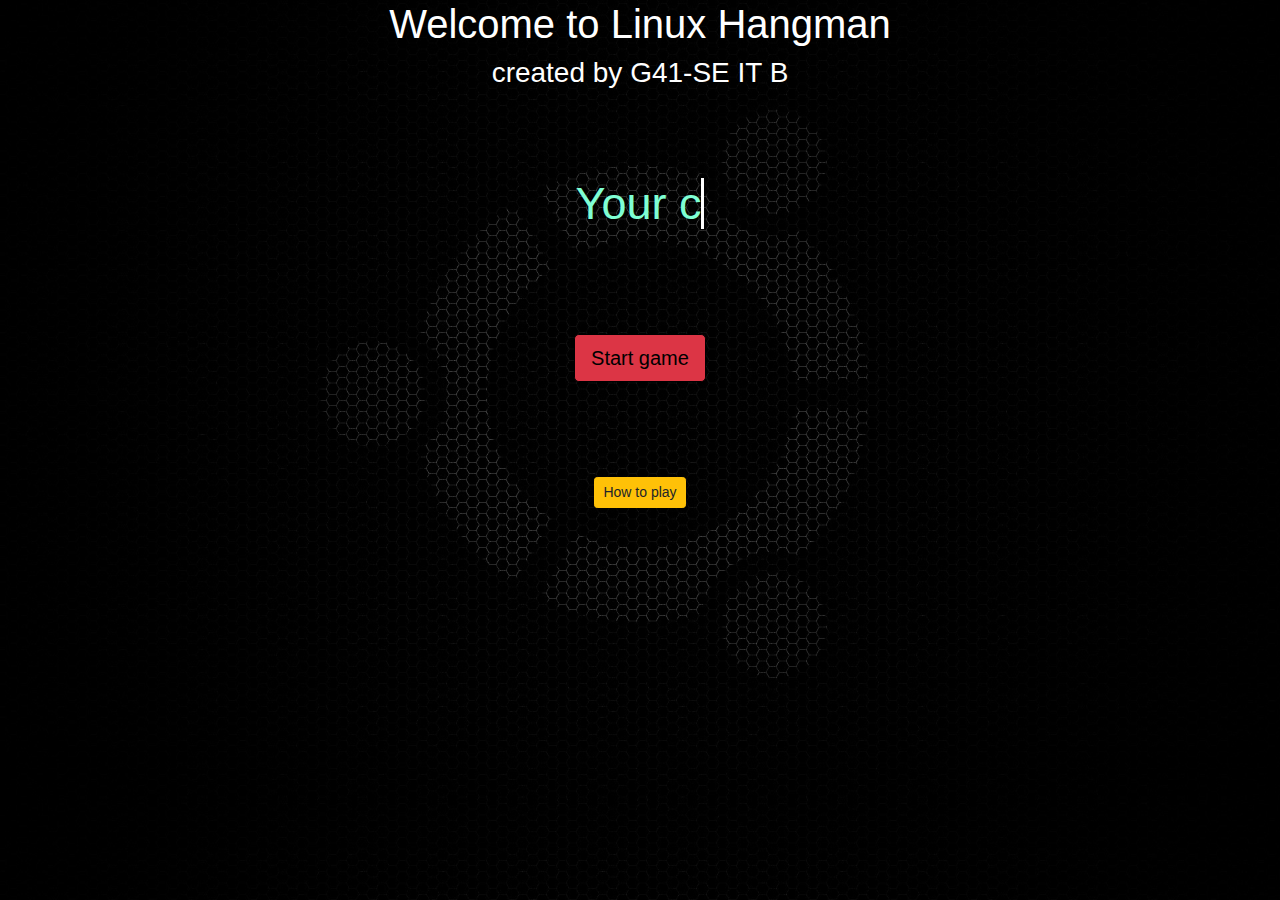
<file: index.html>
<!DOCTYPE html>
<html>
    <head>
        <title>Hangman Linux</title>
        <link rel="stylesheet" href="https://stackpath.bootstrapcdn.com/font-awesome/4.7.0/css/font-awesome.min.css" integrity="sha384-wvfXpqpZZVQGK6TAh5PVlGOfQNHSoD2xbE+QkPxCAFlNEevoEH3Sl0sibVcOQVnN" crossorigin="anonymous">
        <link rel="stylesheet" href="start.css">
        <link rel="stylesheet" href="https://stackpath.bootstrapcdn.com/bootstrap/4.5.2/css/bootstrap.min.css" integrity="sha384-JcKb8q3iqJ61gNV9KGb8thSsNjpSL0n8PARn9HuZOnIxN0hoP+VmmDGMN5t9UJ0Z" crossorigin="anonymous">
        <script src="https://ajax.googleapis.com/ajax/libs/jquery/3.5.1/jquery.min.js"></script>
        <script src="start.js"></script>
    </head>
    <body>
        <header>
            <h1>Welcome to Linux Hangman</h1>
            <h3>created by G41-SE IT B</h3>
        </header>
          <br>
          <br>
          <br>
        <div id="story">
            <p class="typewrite" data-period="2000" data-type='[ "Your computer is hacked by Chaos Computer Club!!!", "Your data is at risk.....The only way to gain access to your computer is by winning the game!" ]'>
              <span class="wrap"></span>
            </p>
            <br>
            <a href="game.html">
            <button id="play"type="button" class="btn btn-danger btn btn-outline-dark btn-lg">Start game</button>
            </a>
            <br>
            <br>
            <a href="how.html">
            <button type="button" class="btn btn-warning btn-sm">How to play</button>
            </a>
        </div>

          <div id="howb"></div>
        
    </body>
</html>
</file>
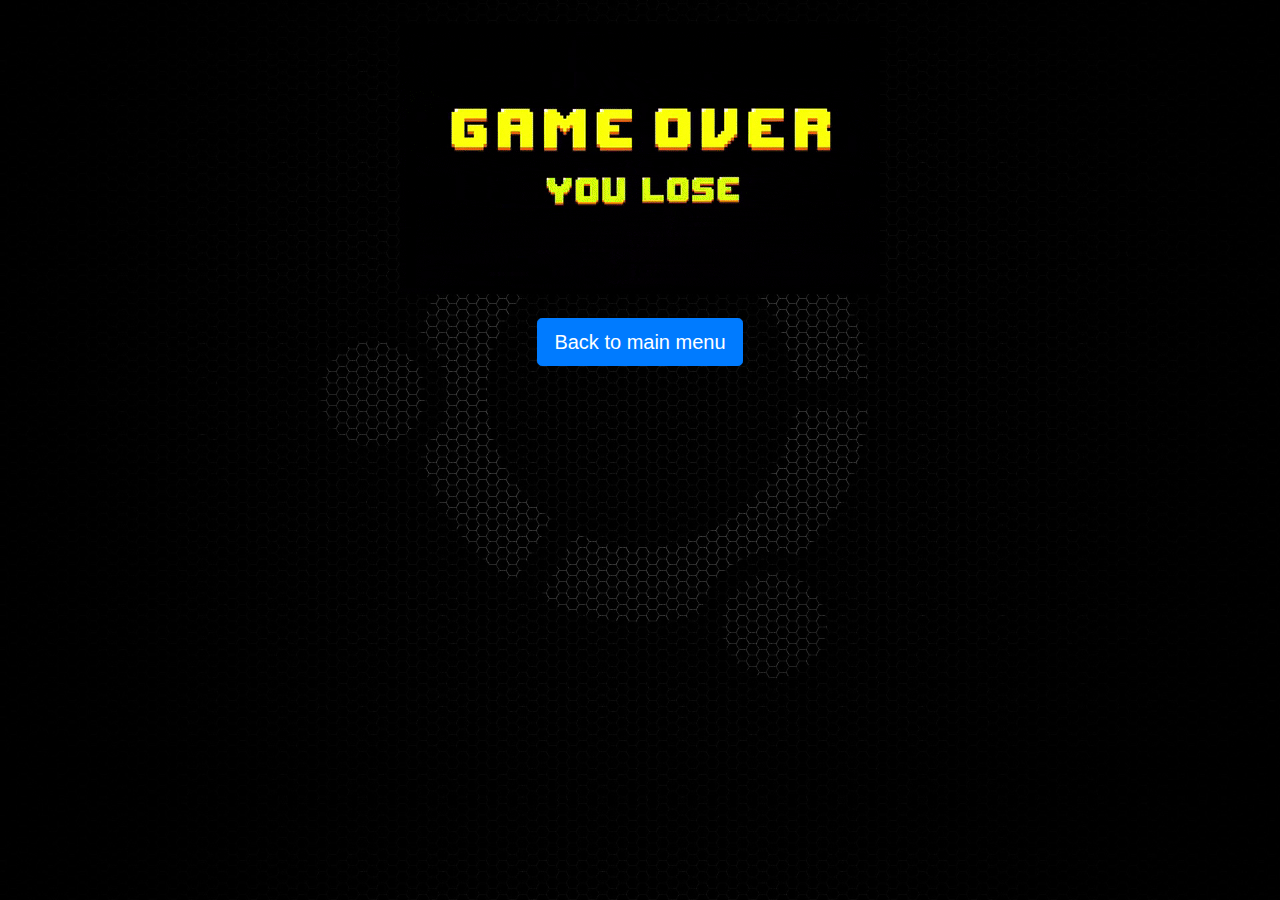
<file: defeat.html>
<!DOCTYPE html>
<html>
    <head>
        <title>How to play</title>
        <link rel="stylesheet" href="https://stackpath.bootstrapcdn.com/font-awesome/4.7.0/css/font-awesome.min.css" integrity="sha384-wvfXpqpZZVQGK6TAh5PVlGOfQNHSoD2xbE+QkPxCAFlNEevoEH3Sl0sibVcOQVnN" crossorigin="anonymous">
        <link rel="stylesheet" href="windef.css">
        <link rel="stylesheet" href="https://stackpath.bootstrapcdn.com/bootstrap/4.5.2/css/bootstrap.min.css" integrity="sha384-JcKb8q3iqJ61gNV9KGb8thSsNjpSL0n8PARn9HuZOnIxN0hoP+VmmDGMN5t9UJ0Z" crossorigin="anonymous">
        <script src="https://ajax.googleapis.com/ajax/libs/jquery/3.5.1/jquery.min.js"></script>
    </head>
    <body>
        <br>
        <div>
            <img src="./images/gameover.gif" alt="This is an animated gif image, but it does not move"/>
            <br>
            <br>
            <a href="index.html">
                <button type="button" class="btn btn-primary btn-lg">Back to main menu</button>
            </a>
        </div>

    </body>
</html>
</file>
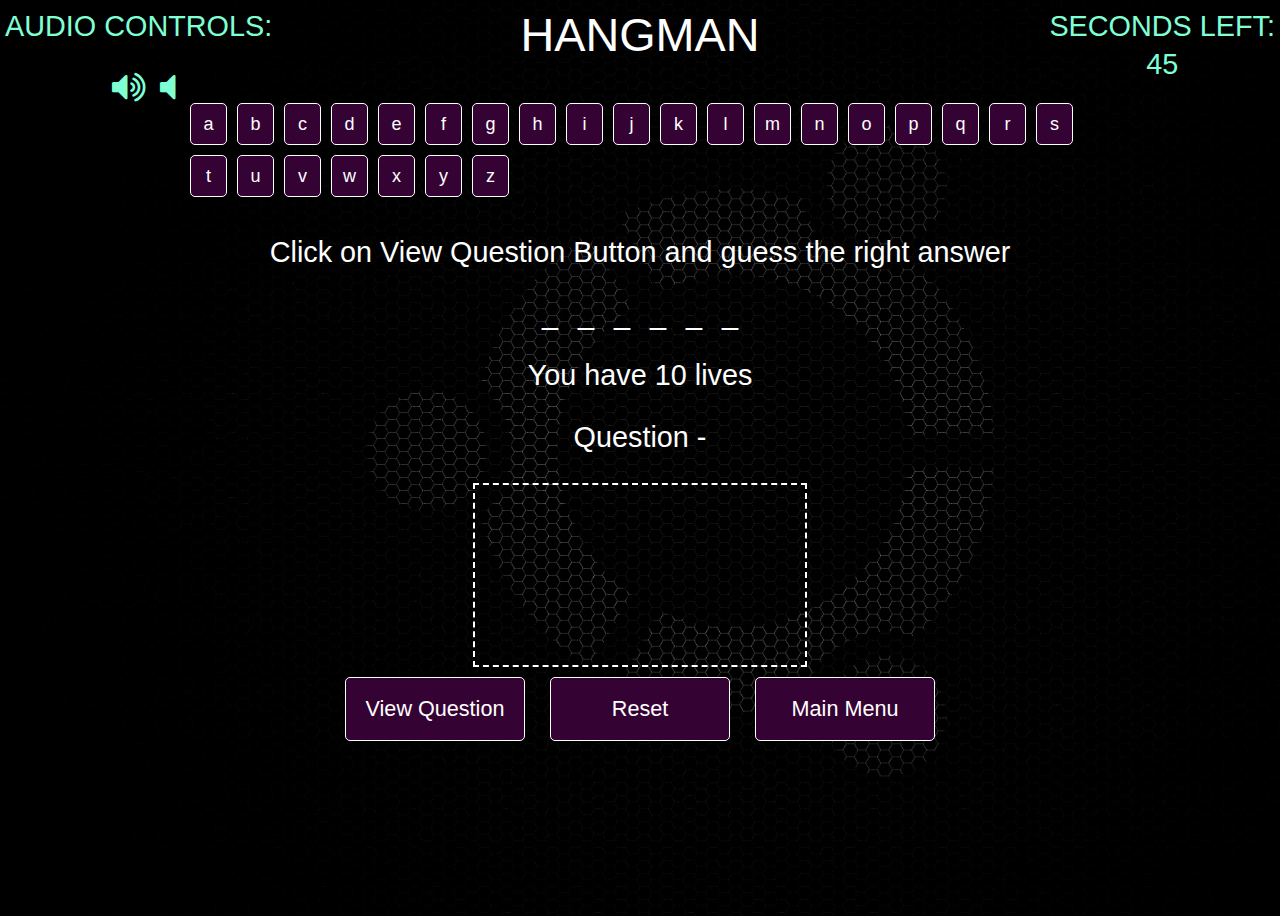
<file: game.html>
<html>
    <head>
    <title>Game</title>
    <link rel="stylesheet" href="https://stackpath.bootstrapcdn.com/font-awesome/4.7.0/css/font-awesome.min.css" integrity="sha384-wvfXpqpZZVQGK6TAh5PVlGOfQNHSoD2xbE+QkPxCAFlNEevoEH3Sl0sibVcOQVnN" crossorigin="anonymous">
    <link rel="stylesheet" href="style.css">
    <link rel="stylesheet" href="index.css">
    <script src=main.js></script>
    <script>
        function playbg() {
          var audio = document.getElementById("audio");
          audio.play();
        }
        function pausebg(){
            var audio = document.getElementById("audio");
            audio.pause();
        }
      </script>
    </head>
    <body>
        <div class="wrapper">
            <h1>Hangman</h1>
            <br>
            <div class="audio-controls">
              <h2>Audio Controls:</h2>
              <br>
                <i class="fa fa-volume-up fa-2x " id="volup" aria-hidden="true" onclick=playbg()></i>
             <audio id="audio" src="bg_music.mp3"></audio>
              <i class="fa fa-volume-off fa-2x" id="voldow" aria-hidden="true" onclick=pausebg()></i>
            </div>
             <div class="timer-countdown">
             <h2>Seconds left:</h2>
             <h2 id="time-left">45</h2>
             </div>
             <div class="wrapper">
             <div id="buttons">
             </div>  
             <p id="catagoryName"></p>
             <div id="hold">
             </div>
             <p id="mylives"></p>
             <p id="clue">Question -</p>  
              <canvas id="stickman">This Text will show if the Browser does NOT support HTML5 Canvas tag</canvas>
             <div class="container">
               <button id="hint">View Question</button>
               <button id="reset">Reset</button>
               <a href="index.html">
                <button type="button">Main Menu</button>
              </a>
             </div>
         </div>
    </body>
    <script src="timer.js" charset="utf-8"></script>
</html>
</file>
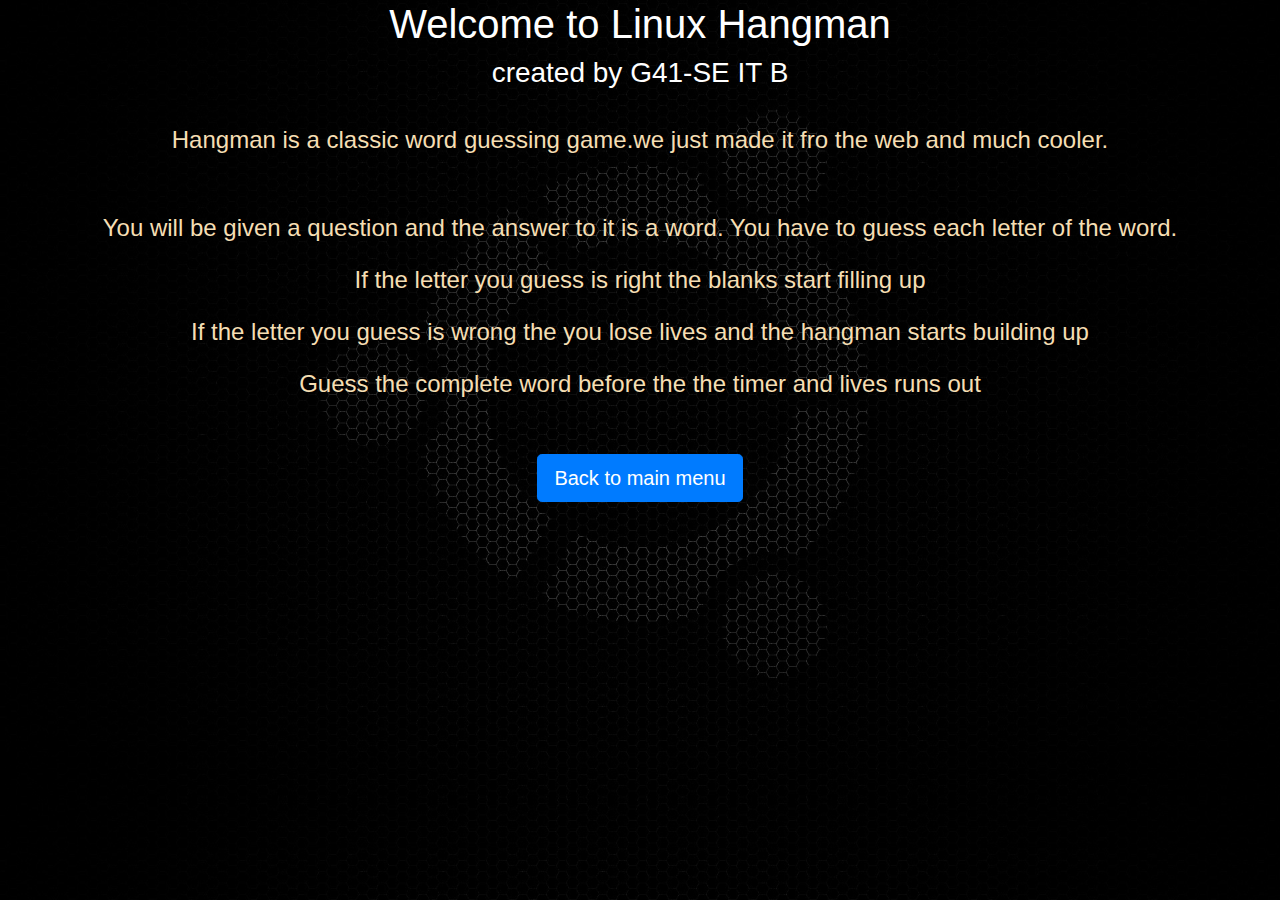
<file: how.html>
<!DOCTYPE html>
<html>
    <head>
        <title>How to play</title>
        <link rel="stylesheet" href="https://stackpath.bootstrapcdn.com/font-awesome/4.7.0/css/font-awesome.min.css" integrity="sha384-wvfXpqpZZVQGK6TAh5PVlGOfQNHSoD2xbE+QkPxCAFlNEevoEH3Sl0sibVcOQVnN" crossorigin="anonymous">
        <link rel="stylesheet" href="how.css">
        <link rel="stylesheet" href="https://stackpath.bootstrapcdn.com/bootstrap/4.5.2/css/bootstrap.min.css" integrity="sha384-JcKb8q3iqJ61gNV9KGb8thSsNjpSL0n8PARn9HuZOnIxN0hoP+VmmDGMN5t9UJ0Z" crossorigin="anonymous">
        <script src="https://ajax.googleapis.com/ajax/libs/jquery/3.5.1/jquery.min.js"></script>
    </head>
    <body>
        <header>
            <h1>Welcome to Linux Hangman</h1>
            <h3>created by G41-SE IT B</h3>
        </header>
        <br>
        <div id ="inst">
            <p>Hangman is a classic word guessing game.we just made it fro the web and much cooler.</p>
            <br>
            <p>You will be given a question and the answer to it is a word. You have to guess each letter of the word.</p>
            <p>If the letter you guess is right the blanks start filling up</p> 
            <p>If the letter you guess is wrong the you lose lives and the hangman starts building up</p>
            <p>Guess the complete word before the the timer and lives runs out </p>
            <br>
            <a href="index.html">
                <button type="button" class="btn btn-primary btn-lg">Back to main menu</button>
            </a>
            
        </div>
    </body>
</file>
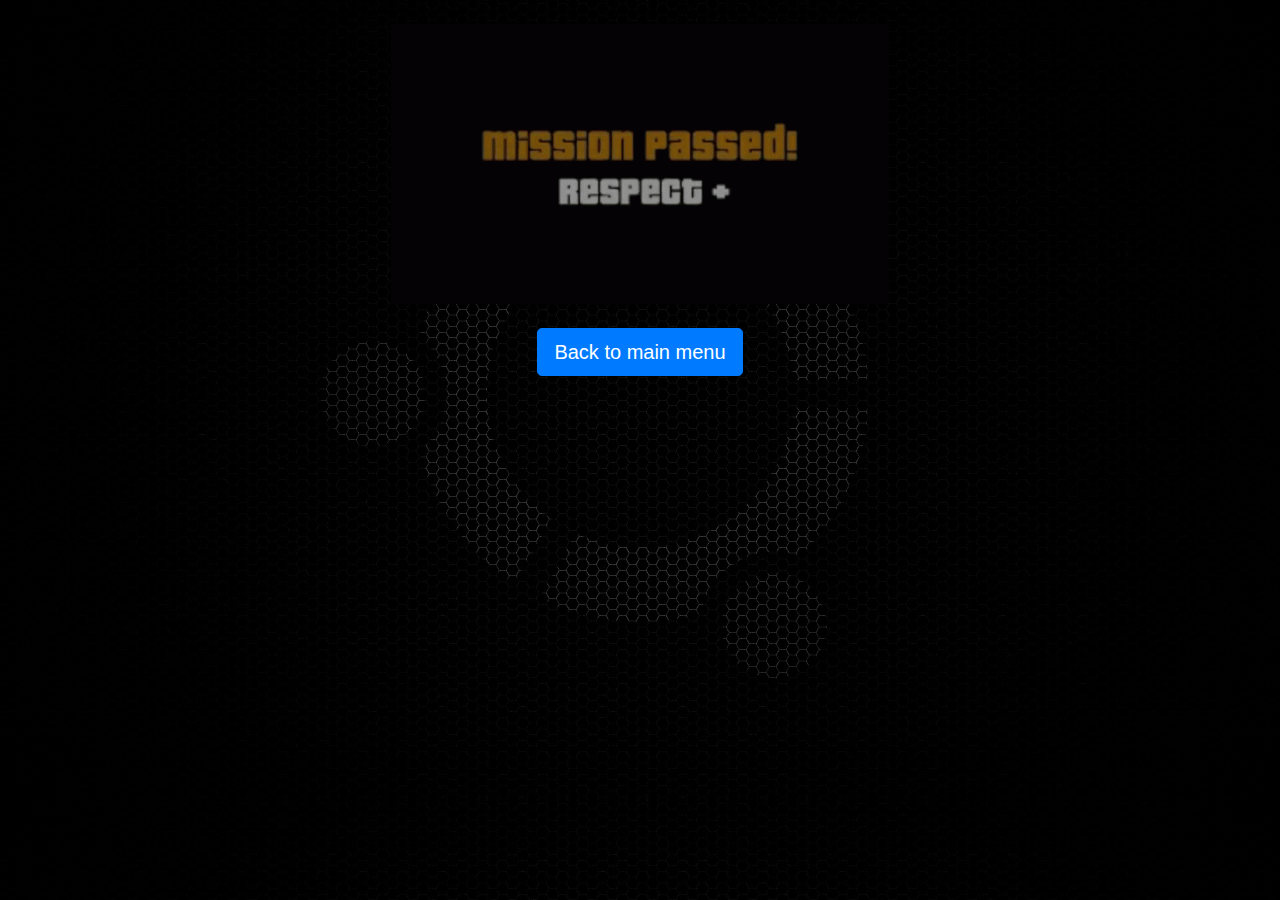
<file: win.html>
<!DOCTYPE html>
<html>
    <head>
        <title>How to play</title>
        <link rel="stylesheet" href="https://stackpath.bootstrapcdn.com/font-awesome/4.7.0/css/font-awesome.min.css" integrity="sha384-wvfXpqpZZVQGK6TAh5PVlGOfQNHSoD2xbE+QkPxCAFlNEevoEH3Sl0sibVcOQVnN" crossorigin="anonymous">
        <link rel="stylesheet" href="windef.css">
        <link rel="stylesheet" href="https://stackpath.bootstrapcdn.com/bootstrap/4.5.2/css/bootstrap.min.css" integrity="sha384-JcKb8q3iqJ61gNV9KGb8thSsNjpSL0n8PARn9HuZOnIxN0hoP+VmmDGMN5t9UJ0Z" crossorigin="anonymous">
        <script src="https://ajax.googleapis.com/ajax/libs/jquery/3.5.1/jquery.min.js"></script>
    </head>
    <body>
        <br>
        <div>
            <img src="./images/win.gif" alt="This is an animated gif image, but it does not move"/>
            <br>
            <br>
            <a href="index.html">
                <button type="button" class="btn btn-primary btn-lg">Back to main menu</button>
            </a>
        </div>

    </body>
</html>
</file>
<file: start.css>
body 
{
    background-image:url("bg.jpg");
    background-size: cover;
    height: 100%;
    text-align: center;
}

header
{
    text-align: center;
    color:white;
}

#story
{
    text-align: center;
    color:aquamarine;
    font-size: 5vh;;
    font-family: 'Share Tech', sans-serif;
}

#howb
{
  text-align: center;
}
#play
{
  color:black;
  border-color: black;
}
#play:hover
{
  color:red;
  border-color: red;
}
</file>
<file: windef.css>
*{
    text-align: center;
}
body 
{
    background-image:url("bg.jpg");
    background-size: cover;
    height: 100%;
    text-align: center;
}

.btn-primary btn-lg
{
    justify-content:center;
    text-align: center;
}
</file>
<file: style.css>
body {
    background-image:url("bg.jpg");
    background-size: cover;
    font-family: "HelveticaNeue-Light", "Helvetica Neue Light", "Helvetica Neue", Helvetica, Arial, "Lucida Grande", sans-serif;
    color: #fff;
    height:100vh;
    text-align: center;
    font-size: 18px;
  }
  
  .wrappper {
    width: 100%;
    margin: 0 auto;
  }
  .wrappper:after {
    content: "";
    display: table;
    clear: both;
  }
  
  canvas {
    color: #fff;
    border: #fff dashed 2px;
    padding: 15px;
  }
  
  h1, h2, h3 {
    font-family: "Roboto", sans-serif;
    font-weight: 100;
    text-transform: uppercase;
    margin: 5px 0;
  }
  
  h1 {
    font-size: 2.6em;
  }
  
  h2 {
    font-size: 1.6em;
  }
  
  p {
    font-size: 1.6em;
  }
  
  #alphabet {
    margin: 15px auto;
    padding: 0;
    max-width: 900px;
  }
  #alphabet:after {
    content: "";
    display: table;
    clear: both;
  }
  
  #alphabet li {
    float: left;
    margin: 0 10px 10px 0;
    list-style: none;
    width: 35px;
    height: 30px;
    padding-top: 10px;
    background:#350234;
    color: white;
    cursor: pointer;
    -moz-border-radius: 5px;
    -webkit-border-radius: 5px;
    border-radius: 5px;
    -khtml-border-radius: 5px;
    border: solid 1px #fff;
  }
  #alphabet li:hover {
    background: white;
    border: solid 1px #fff;
    color: #350234;;
  }
  
  #my-word {
    margin: 0;
    display: block;
    padding: 0;
    display: block;
  }
  
  #my-word li {
    position: relative;
    list-style: none;
    margin: 0;
    display: inline-block;
    padding: 0 10px;
    font-size: 1.6em;
  }
  
  .active {
    opacity: 0.4;
    filter: alpha(opacity=40);
    -moz-transition: all 1s ease-in;
    -moz-transition: all 0.3s ease-in-out;
    -webkit-transition: all 0.3s ease-in-out;
    cursor: default;
  }
  .active:hover {
    -moz-transition: all 1s ease-in;
    -moz-transition: all 0.3s ease-in-out;
    -webkit-transition: all 0.3s ease-in-out;
    opacity: 0.4;
    filter: alpha(opacity=40);
    -moz-transition: all 1s ease-in;
    -moz-transition: all 0.3s ease-in-out;
    -webkit-transition: all 0.3s ease-in-out;
  }
  
  #mylives {
    font-size: 1.6em;
    text-align: center;
    display: block;
  }
  
  button {
    -moz-border-radius: 5px;
    -webkit-border-radius: 5px;
    border-radius: 5px;
    -khtml-border-radius: 5px;
    background: #350234;
    color: #fff;
    border: solid 1px #fff;
    text-decoration: none;
    cursor: pointer;
    font-size: 1.2em;
    padding: 18px 10px;
    width: 180px;
    margin: 10px;
    outline: none;
  }
  button:hover {
    -webkit-transition: all 0.3s ease-in-out;
    -moz-transition: all 0.3s ease-in-out;
    transition: all 0.3s ease-in-out;
    background: #fff;
    border: solid 1px #fff;
    color: #350234;
  }
  
  @media (max-width: 767px) {
    #alphabet {
      padding: 0 0 0 15px;
    }
  }
  @media (max-width: 480px) {
    #alphabet {
      padding: 0 0 0 25px;
    }
  }
</file>
<file: index.css>
.timer-countdown
{
    margin-top:5px;
    margin-right:5px;
    position:absolute;
    top:0;
    right:0;
    color:aquamarine;
}


.audio-controls
{
    margin-top:5px;
    margin-left:5px;
    position:absolute;
    top:0;
    left:0;
    padding:0;
    justify-content: center;
    color:aquamarine
}


#volup
{
    padding-right:10px;
}

#volup
{
    padding-left:10px;
}
</file>
<file: how.css>
body 
{
    background-image:url("bg.jpg");
    background-size: cover;
    height: 100%;
    text-align: center;
}
header
{
    text-align: center;
    color:white;
}
#inst
{
    font-size: x-large;
    color: wheat;
    text-align: center;
}
</file>
